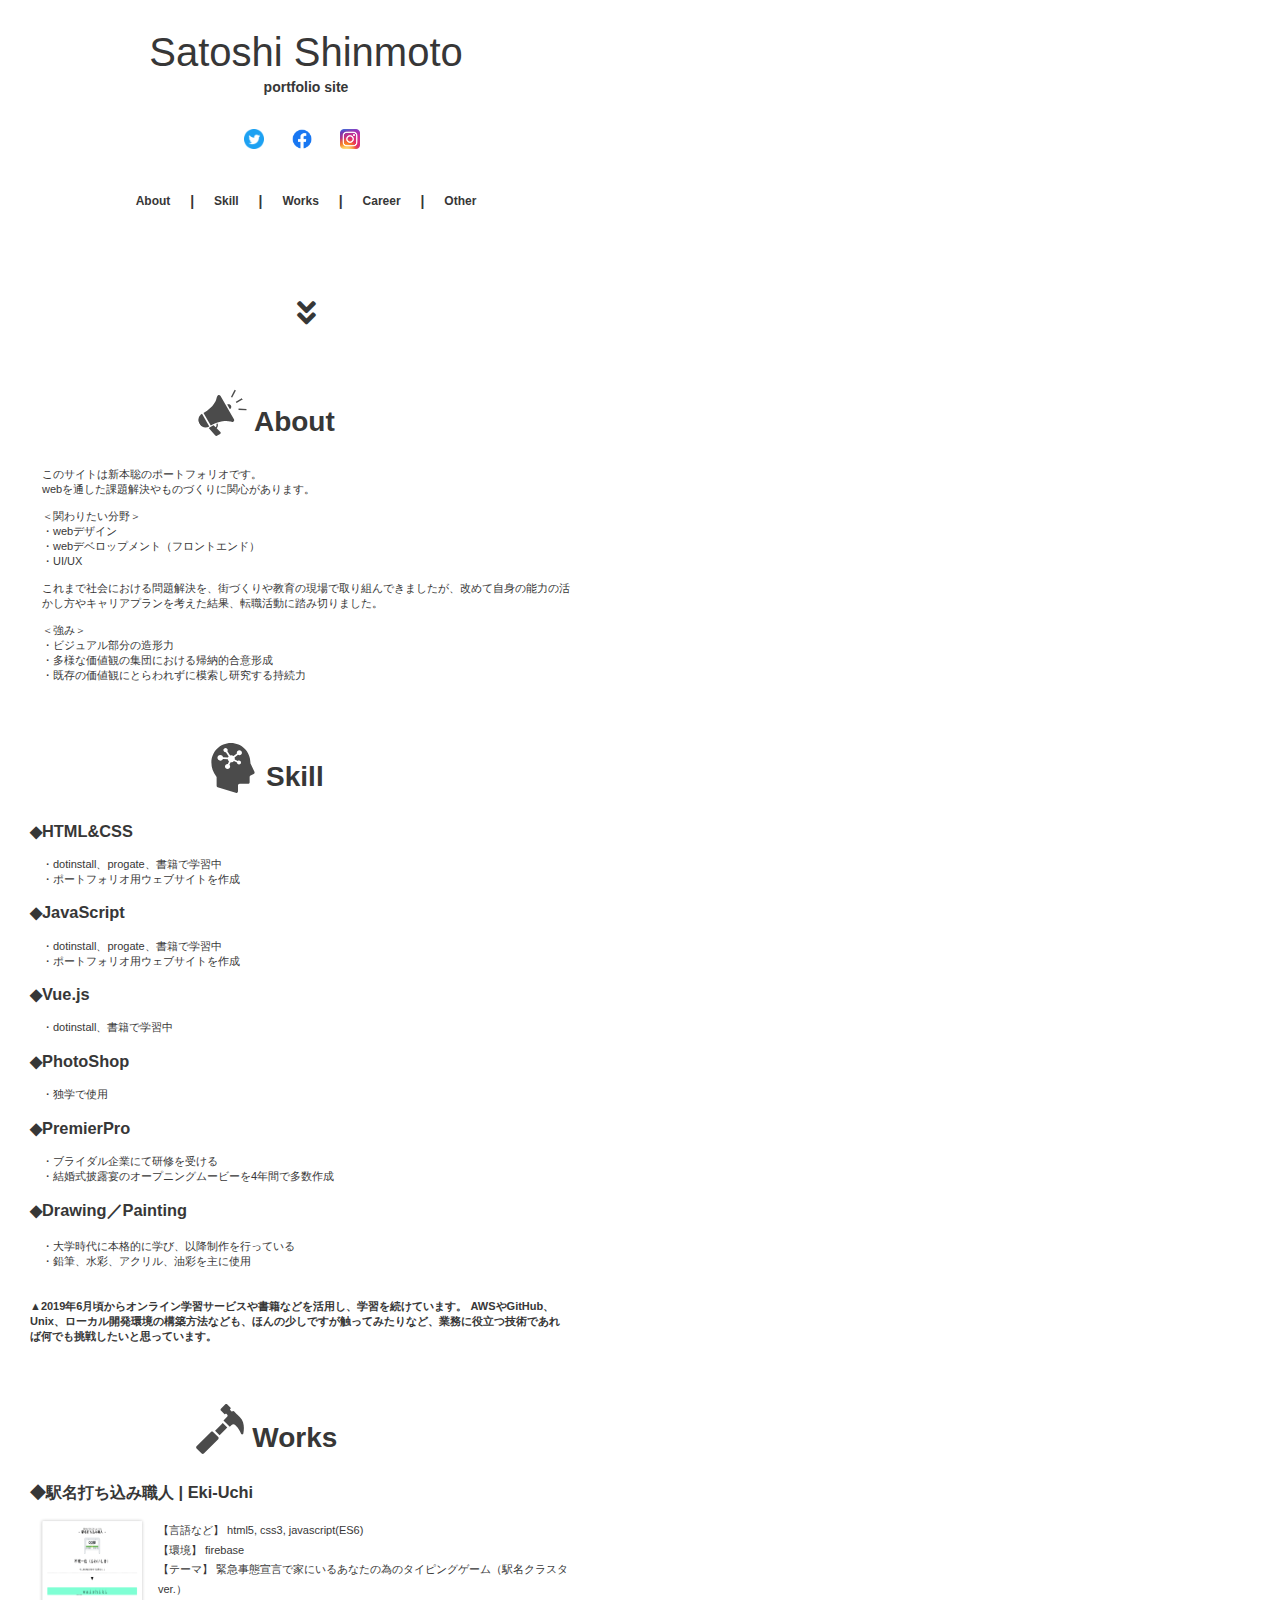
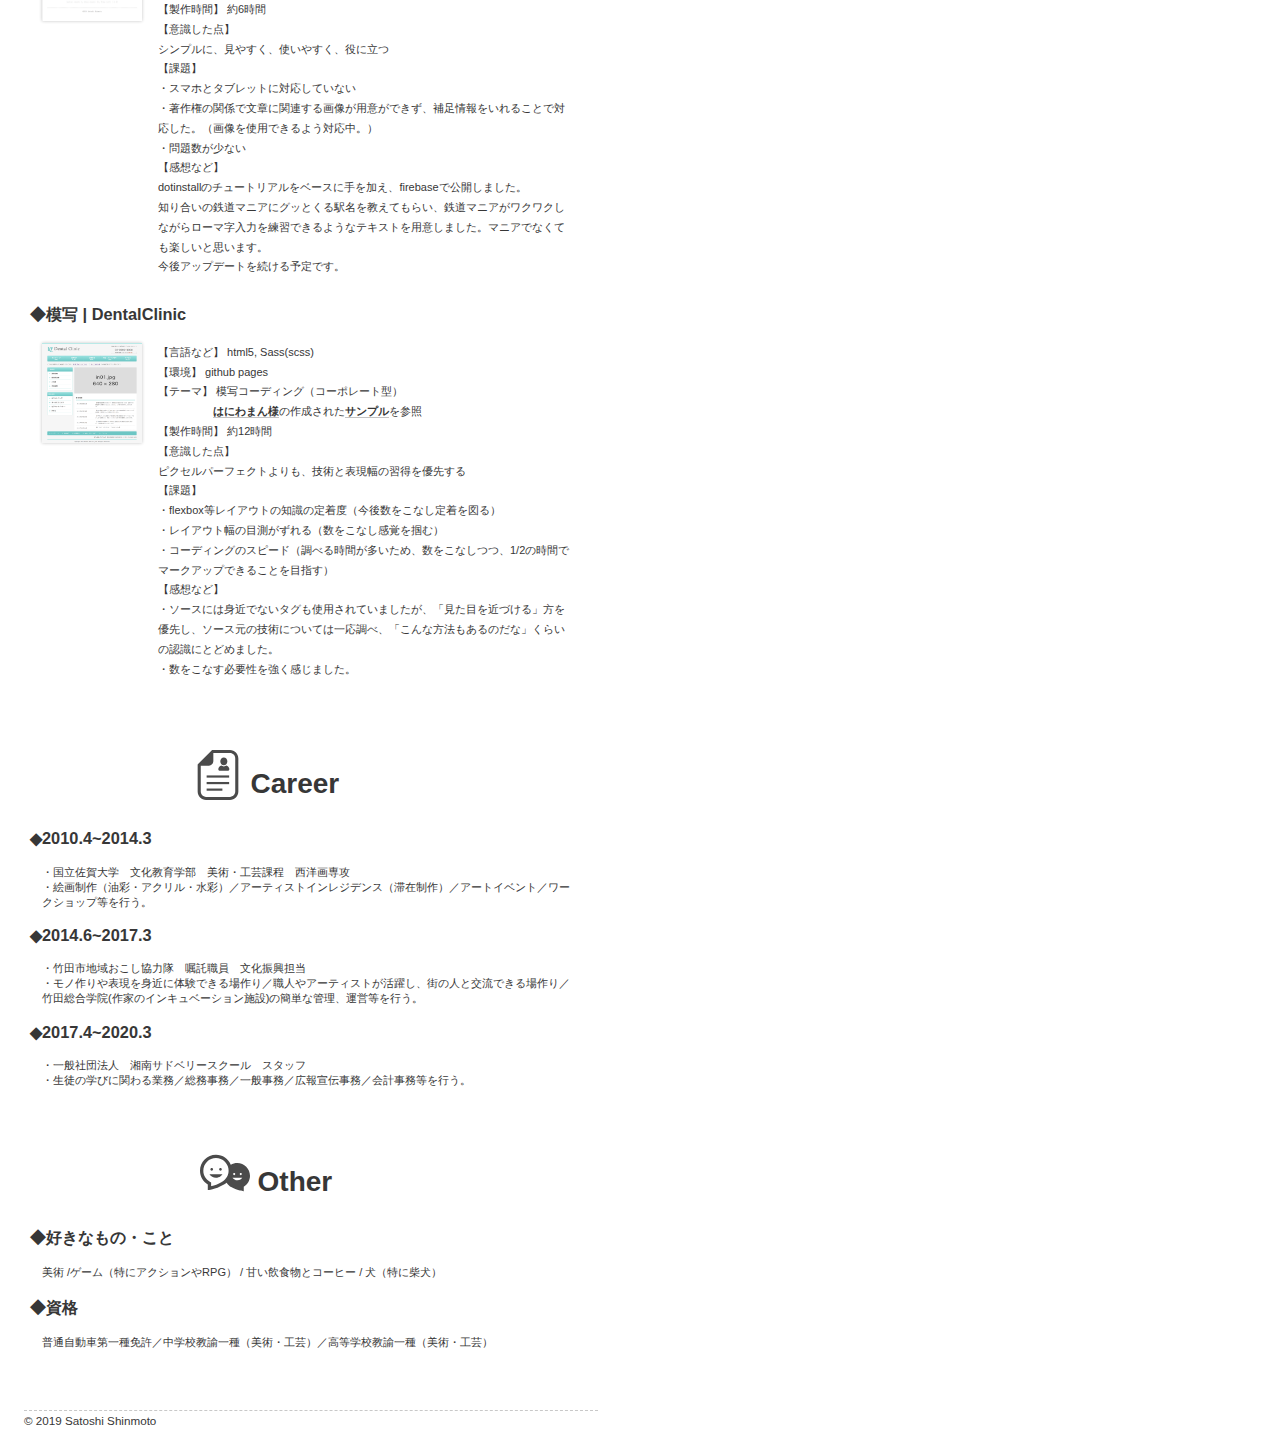
<file: index.html>
<!DOCTYPE html>
<html>
<head>
  <meta charset="UTF-8">
  <meta name="viewport" content="Width=device-width, initial-scale=1">
  <title>Satoshi Shinmoto</title>
  <meta name="description" content="新本聡のポートフォリオサイトです。webを通した課題解決やものづくりに関心があります。">
  <link rel="stylesheet" href="https://cdnjs.cloudflare.com/ajax/libs/font-awesome/5.13.0/css/all.min.css">
  <link rel="stylesheet" href="css/styles.css">
  
</head>


<body>
  <div class="container">

    <header>
      <div id="logo">
      <a href="index.html"  >Satoshi Shinmoto</a>
    </div>
    <p>portfolio site</p>
      
      <!-- SNS -->
      <ul class="header sns-head">
        <li>
          <a href="https://twitter.com/simt_b00k" target="_blank" rel="noopener noreforrer"><img src="icon/Twitter_Social_Icon_Circle_Color.png"  alt="twitter"></a>
        </li>
        <li>
          <a href="https://www.facebook.com/satoshi.shinmoto.5" target="_blank" rel="noopener noreforrer"><img src="icon/f_logo_RGB-Blue_58.png"  alt="facebook"></a>
        </li>
        <li>
          <a href="https://www.instagram.com/s.shinmoto/" target="_blank" rel="noopener noreforrer"><img src="icon/Instagram_AppIcon_Aug2017.png"  alt="instagram"></a>
        </li>
      </ul>
      
      <ul id="navi" class="header">
        <li>
          <a href="#go-to-about">About</a>
        </li>
        <p>|</p>
        <li>
          <a href="#go-to-skill" >Skill</a>
        </li>
        <p>|</p>
        <li>
          <a href="#go-to-works" >Works</a>
        </li>
        <p>|</p>
        <li>
          <a href="#go-to-career" >Career</a>
        </li>
        <p>|</p>
        <li>
          <a href="#go-to-other" >Other</a>
        </li>
      </ul>
  
    </header>
  </div>

  
  <div class="container">
    <div><i class="fas fa-angle-double-down"></i></div>
    
    <div class="heading">
      <h1 id="go-to-about"><img src="icon/拡声器のアイコンその4.svg" style="transform: rotate(-30deg);"> About</h1>
          <section>
            このサイトは新本聡のポートフォリオです。</br>
            webを通した課題解決やものづくりに関心があります。</br></br>
            
            ＜関わりたい分野＞</br>
            ・webデザイン</br>
            ・webデベロップメント（フロントエンド）</br>
            ・UI/UX</br></br>

            これまで社会における問題解決を、街づくりや教育の現場で取り組んできましたが、改めて自身の能力の活かし方やキャリアプランを考えた結果、転職活動に踏み切りました。</br></br>
                    
            ＜強み＞</br>
            ・ビジュアル部分の造形力</br>
            ・多様な価値観の集団における帰納的合意形成</br>
            ・既存の価値観にとらわれずに模索し研究する持続力
        
        </section>

    </div>

    <div class="heading">
        <h1 id="go-to-skill"><img src="icon/シナプスのフリー素材3.svg"> Skill</h1>
            
            <h3>◆HTML&CSS</h3>
            <section>・dotinstall、progate、書籍で学習中</br>・ポートフォリオ用ウェブサイトを作成</section>
            
            <h3>◆JavaScript</h3>
            <section>・dotinstall、progate、書籍で学習中
            </br>・ポートフォリオ用ウェブサイトを作成</section>
      
            <h3>◆Vue.js</h3>
            <section>・dotinstall、書籍で学習中</section>
            
            <h3>◆PhotoShop</h3>
            <section>・独学で使用</section>
            
            <h3>◆PremierPro</h3> 
            <section>・ブライダル企業にて研修を受ける<br/>・結婚式披露宴のオープニングムービーを4年間で多数作成</section>

            <h3>◆Drawing／Painting</h3>
            <section>・大学時代に本格的に学び、以降制作を行っている</br>・鉛筆、水彩、アクリル、油彩を主に使用</section>

            <section class="summary">
              ▲2019年6月頃からオンライン学習サービスや書籍などを活用し、学習を続けています。
              AWSやGitHub、Unix、ローカル開発環境の構築方法なども、ほんの少しですが触ってみたりなど、業務に役立つ技術であれば何でも挑戦したいと思っています。
            </section>
      
    </div>
      

    <div class="heading works">
      <h1 id="go-to-works"><img src="icon/ハンマーのフリーアイコン.svg"> Works</h1>
     
      <h3>◆駅名打ち込み職人 | Eki-Uchi </h3>
      <section>
        <a href="https://ekiuchi-687c6.web.app/" target="blank"><img src="img/EkiUchi-thumb.png"></a>
        <p>
          【言語など】
          html5, css3, javascript(ES6)<br>
          【環境】
          firebase<br>
          【テーマ】
          緊急事態宣言で家にいるあなたの為のタイピングゲーム（駅名クラスタver.）<br>
          【製作時間】
          約6時間<br>
          【意識した点】<br>
          シンプルに、見やすく、使いやすく、役に立つ<br>
          【課題】<br>
          ・スマホとタブレットに対応していない<br>
          ・著作権の関係で文章に関連する画像が用意ができず、補足情報をいれることで対応した。（画像を使用できるよう対応中。）<br>
          ・問題数が少ない<br>
          
          【感想など】<br>
          dotinstallのチュートリアルをベースに手を加え、firebaseで公開しました。<br>
          知り合いの鉄道マニアにグッとくる駅名を教えてもらい、鉄道マニアがワクワクしながらローマ字入力を練習できるようなテキストを用意しました。マニアでなくても楽しいと思います。<br>
          今後アップデートを続ける予定です。
        </p>
      </section>

      <h3>◆模写 | DentalClinic </h3>
      <section>
        <a href="https://newb00k.github.io/practice-dentalClinic/" target="blank"><img src="img/dentalclinic.png"></a>
        <p>
          【言語など】
          html5, Sass(scss)<br>
          【環境】
          github pages<br>
          【テーマ】
          模写コーディング（コーポレート型）<br>
          <span class="style-jump-0">　　　　　<a href="https://haniwaman.com/">はにわまん様</a>の作成された<a href="https://haniwaman.com/sample/part3/template_08/index.html">サンプル</a>を参照</span><br>
          【製作時間】
          約12時間<br>
          【意識した点】<br>
          ピクセルパーフェクトよりも、技術と表現幅の習得を優先する<br>
          【課題】<br>
          ・flexbox等レイアウトの知識の定着度（今後数をこなし定着を図る）<br>
          ・レイアウト幅の目測がずれる（数をこなし感覚を掴む）<br>
          ・コーディングのスピード（調べる時間が多いため、数をこなしつつ、1/2の時間でマークアップできることを目指す）<br>
          【感想など】<br>
          ・ソースには身近でないタグも使用されていましたが、「見た目を近づける」方を優先し、ソース元の技術については一応調べ、「こんな方法もあるのだな」くらいの認識にとどめました。<br>
          ・数をこなす必要性を強く感じました。

        </p>
      </section>
          

    </div>


  <div class="heading">
    <h1 id="go-to-career"><img src="icon/履歴書アイコン1.svg"> Career</h1>
        <h3>◆2010.4~2014.3</h3>
        <section>・国立佐賀大学　文化教育学部　美術・工芸課程　西洋画専攻<br/>・絵画制作（油彩・アクリル・水彩）／アーティストインレジデンス（滞在制作）／アートイベント／ワークショップ等を行う。</section>
        <h3>◆2014.6~2017.3</h3>
        <section>・竹田市地域おこし協力隊　嘱託職員　文化振興担当<br/>・モノ作りや表現を身近に体験できる場作り／職人やアーティストが活躍し、街の人と交流できる場作り／竹田総合学院(作家のインキュベーション施設)の簡単な管理、運営等を行う。</section>
        <h3>◆2017.4~2020.3</h3>
        <section>・一般社団法人　湘南サドベリースクール　スタッフ<br/>・生徒の学びに関わる業務／総務事務／一般事務／広報宣伝事務／会計事務等を行う。</section>

  </div>

  <div class="heading">
    <h1 id="go-to-other" ><img src="icon/会話アイコン.svg"> Other</h1>
        <h3>◆好きなもの・こと</h3>
        <section>美術 /ゲーム（特にアクションやRPG） / 甘い飲食物とコーヒー / 犬（特に柴犬） </section>
        <h3>◆資格</h3>
        <section>普通自動車第一種免許／中学校教諭一種（美術・工芸）／高等学校教諭一種（美術・工芸）</section>

  </div>


  </div><!-- container -->


  <footer>
    <div class="deco"></div>
    <small class="copyright">&copy; 2019 Satoshi Shinmoto</small>
  </footer>
  
  <!-- JavaScript -->
  <script src="http://code.jquery.com/jquery-1.10.1.min.js"></script>
  <script src="js/portfolio.js"></script>
  <!-- JavaScript -->
</body>


</html>
</file>
<file: css/styles.css>
/* small mscreen */

@media (min-width: 320px) {
  body {
    font-family: Arial, Helvetica, sans-serif;
    font-size: 14px;
    color: rgb(55, 55, 55);
    margin: 0;

  }
  
  
  a {
    text-decoration: none;
    color: rgb(55, 55, 55); 
  
  }
  
  a:visited {
    color: rgb(55, 55, 55); 
  }
  

  header {
    height: 250px;
    display: block;
    margin-top: 30px;
    text-align: center;
  }
  
  header p {
    display: inline-block;
    vertical-align: bottom;
    margin: 0;
    margin-bottom: 4px;
  }
  
  
  header li {
    font-size: 11px;
    margin-right: 8px;
    display: inline-block;
    vertical-align: bottom;
  }
  
  #logo {
    font-size: 40px;
    text-decoration: none;
    display: block;
    text-align: center;
  }
  
  header p {
    text-align: center;
    font-size: 14px;
    font-weight: bold;
    margin-top: 4px;
  }
  
  #navi a:hover {
  
    border-bottom: 1px solid gray;
  }
  
  
  .header p {
    display: inline-block;
    margin: 0 8px;
  }
  
  #navi {
    padding: 0;
    padding-top: 30px;
    display: inline-block;
    vertical-align: bottom;
  }
  
  #navi li{
    font-weight: bold;
    padding-left: 8px;
    height: 15px;
  }
  
  .sns-head  {
    padding: 0;
    margin: 30px 0 0 0px;
    display: block;
    text-align: center;
  
  }
  
  .sns-head li img {
    height: 20px;
    width: 20px;
    padding: 0 8px;
  }
  
  .fas {
    font-size: 30px;
    display: block;
    text-align: center;
  }

  .fas:hover {
    transform: translateY(10px);
    transition: 0.5s;
  }

  .container {
    margin: 18px;
  }
  
  footer {
    max-height: 40px;
    margin: 20px 10px 10px 16px;
    display: block;
  }
  
  .last-update {
    display: inline-block;
    vertical-align: bottom;
    margin-left: 40px;
  }
  
  .deco {
    width: 100%;
    margin: 8px;
    margin-top: 60px;
    margin-bottom: 0;
    border-bottom: 1px dashed rgb(200, 200, 200);
  }
  
  .copyright p {
    padding-left: 15px;
    margin: 0;
  }
  
  .copyright {
    display: inline-block;
    vertical-align: bottom;
    margin-left: 8px;
  }

  .heading h1 {
    margin-top: 60px;
    height: 60px;
    left: -40px;
    position: relative;
    text-align: center;
  }
  
  .summary {
    font-weight: bold;
    margin-top: 30px;
    padding: 0;
    padding-right:12px;
  }
  

  .heading p {
    margin-top: 0;
    }
  
  
  .heading a:hover {
    cursor: pointer;
  }
  
  img {
    height: 50px;
    width: 50px;
    vertical-align: bottom;
  }
  
  
  section { 
    display: flex;
    font-size: 11px;
    padding: 0 12px;
  }

  .style-jump-0 a  {
    border-bottom: 1px solid rgba(55, 55, 55, 0.3);
  }

  .works section {
    height: auto;
    line-height: 180%;
  }

 .works a img { 
    /* cursor: pointer; */
    width: 100px;
    height: 100px;
    margin-right:16px;
    float: left;
    box-shadow: 0 0 3px 0 rgba(55, 55, 55, 0.3)  ;
  }

  .works a img:hover {
    transform: scale(1.05);
    transition-duration: .5s;
  }
}


/* large mscreen */
@media (min-width: 560px) {
  body {
    font-family: Arial, Helvetica, sans-serif;
    font-size: 14px;
    color: rgb(55, 55, 55);
    width: 600px;
  }
  
  
  a {
    text-decoration: none;
    color: rgb(55, 55, 55); 
  
  }
  
  a:visited {
    color: rgb(55, 55, 55); 
  }
  
  
  header {
    height: 250px;
    display: block;
    margin-top: 30px;
    text-align: center;
  }
  
  header p {
    display: inline-block;
    vertical-align: bottom;
    margin: 0;
    margin-bottom: 4px;
  }
  
  
  header li {
    font-size: 12px;
    margin-right: 8px;
    display: inline-block;
    vertical-align: bottom;
  }
  
  #logo {
    font-size: 40px;
    text-decoration: none;
    display: block;
    text-align: center;
  }
  
  header p {
    text-align: center;
    font-size: 14px;
    font-weight: bold;
    margin-top: 4px;
  }
  
  #navi a:hover {
  
    border-bottom: 1px solid gray;
  }
  
  
  .header p {
    display: inline-block;
    margin: 0 8px;
  }
  
  #navi {
    padding: 0;
    padding-top: 30px;
    display: inline-block;
    vertical-align: bottom;
  }
  
  #navi li{
    font-weight: bold;
    padding-left: 8px;
    height: 15px;
  }
  
  .sns-head  {
    padding: 0;
    margin: 30px 0 0 0px;
    display: block;
    text-align: center;
  
  }
  
  .sns-head li img {
    height: 20px;
    width: 20px;
    padding: 0 8px;
  }
  
  .container {
    margin-left: 30px;
  }
  
  .fas {
    font-size: 30px;
    display: block;
    text-align: center;
  }

  footer {
    max-height: 40px;
    margin: 20px 10px 10px 16px;
    display: block;
  }
  
  .last-update {
    display: inline-block;
    vertical-align: bottom;
    margin-left: 40px;
  }
  
  .deco {
    width: 100%;
    margin: 8px;
    margin-top: 60px;
    margin-bottom: 0;
    border-bottom: 1px dashed rgb(200, 200, 200);
  }
  
  .copyright p {
    padding-left: 15px;
    margin: 0;
  }
  
  .copyright {
    display: inline-block;
    vertical-align: bottom;
    margin-left: 8px;
  }
  
  
  .heading h1 {
    margin-top: 60px;
    height: 60px;
    left: -40px;
    position: relative;
    text-align: center;
  }
  
  .summary {
    font-weight: bold;
    margin-top: 30px;
    padding: 0;
    padding-right:12px;
  }
  
  .heading p {
    vertical-align: middle;
  }
  
  .heading a {
    font-weight: bold;
  }
  
  
  img {
    height: 50px;
    width: 50px;
    vertical-align: bottom;
  }
  
  
  section {
    font-size: 11px;
    padding: 0 12px;
  }

  

  .works section p {
    vertical-align: text-bottom;
  }

 .works a img { 
    /* cursor: pointer; */
    width: 100px;
    height: 100px;
    margin-right:16px;
    float: left;
    box-shadow: 0 0 3px 0 rgba(55, 55, 55, 0.3)  ;
  }
}
</file>
